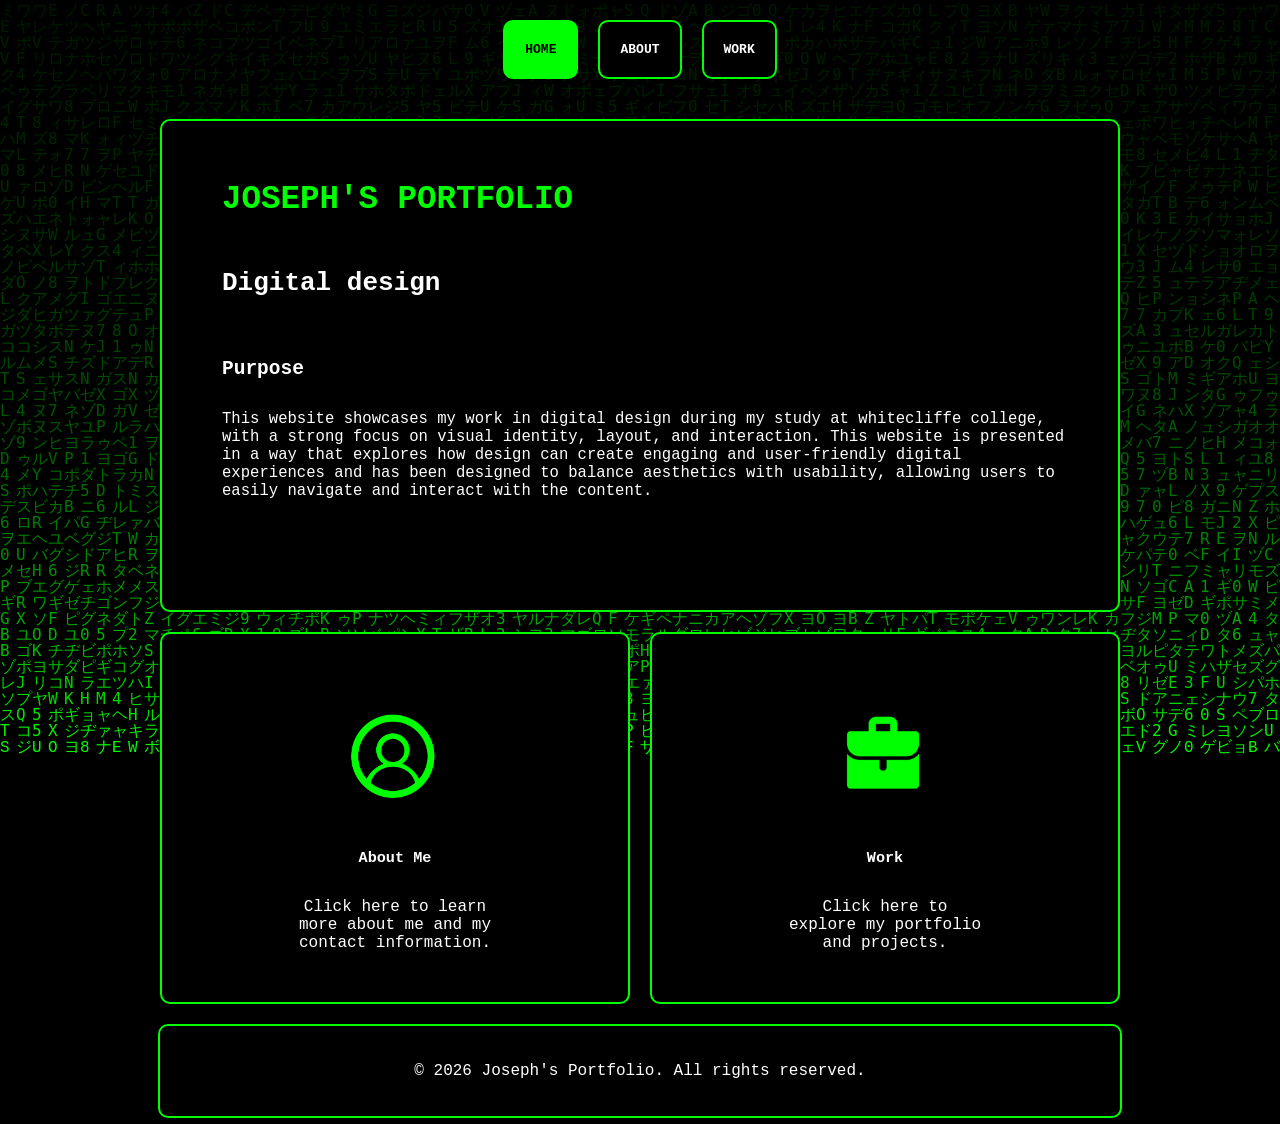
<file: index.html>
<html lang="en">
<head>
  <meta charset="UTF-8" />
  <meta http-equiv="X-UA-Compatible" content="IE=edge" />
  <meta name="viewport" content="width=device-width, initial-scale=1.0" />
  <link rel="stylesheet" href="style.css">
  <title>my matrix website</title>
</head>
<body>
  <canvas id="Matrix"></canvas>
    <script src="index.js"></script>

    <div class="header">
      <div class="button-panel">
        <div class="menu-item"><a href="index.html">HOME</a></div>
        <div class="menu-item"><a href="about.html">ABOUT</a></div>
        <div class="menu-item"><a href="work.html">WORK</a></div>
      </div>
    </div>

    <div class="content">
        <h1 class="name">JOSEPH'S PORTFOLIO</h1>
        <h2 class="title">Digital design</h2>
        <h3 class="tagline">Purpose</h3>
        <p class="bio">This website showcases my work in digital design during my study at whitecliffe college, with a strong focus on visual identity, layout, and interaction. This website is presented in a way that explores how design can create engaging and user-friendly digital experiences and has been designed to balance aesthetics with usability, allowing users to easily navigate and interact with the content.</p>
    </div>

  <div class="boxes-container">
  <a href="about.html" class="box box-left">
      <img src="profile-pic.png" alt="Profile Picture" class="box-image">
      <h3>About Me</h3>
      <p>Click here to learn more about me and my contact information.</p>
  </a>

  <a href="work.html" class="box box-right">
      <img src="suitcase-icon.png" alt="Work Portfolio" class="box-image">
      <h3>Work</h3>
      <p>Click here to explore my portfolio and projects.</p>
  </a>
</div>

  <script>
    const currentPage = window.location.href.split('/').pop() || 'index.html';
    const links = document.querySelectorAll('.menu-item a');
    links.forEach(link => {
      const linkPage = link.getAttribute('href');
      if (linkPage === currentPage) {
        link.classList.add('active');
      }
    });
  </script>


<div class ="footer">
  <p>&copy; 2026 Joseph's Portfolio. All rights reserved.</p>
</div>
</body>
</html>
</file>
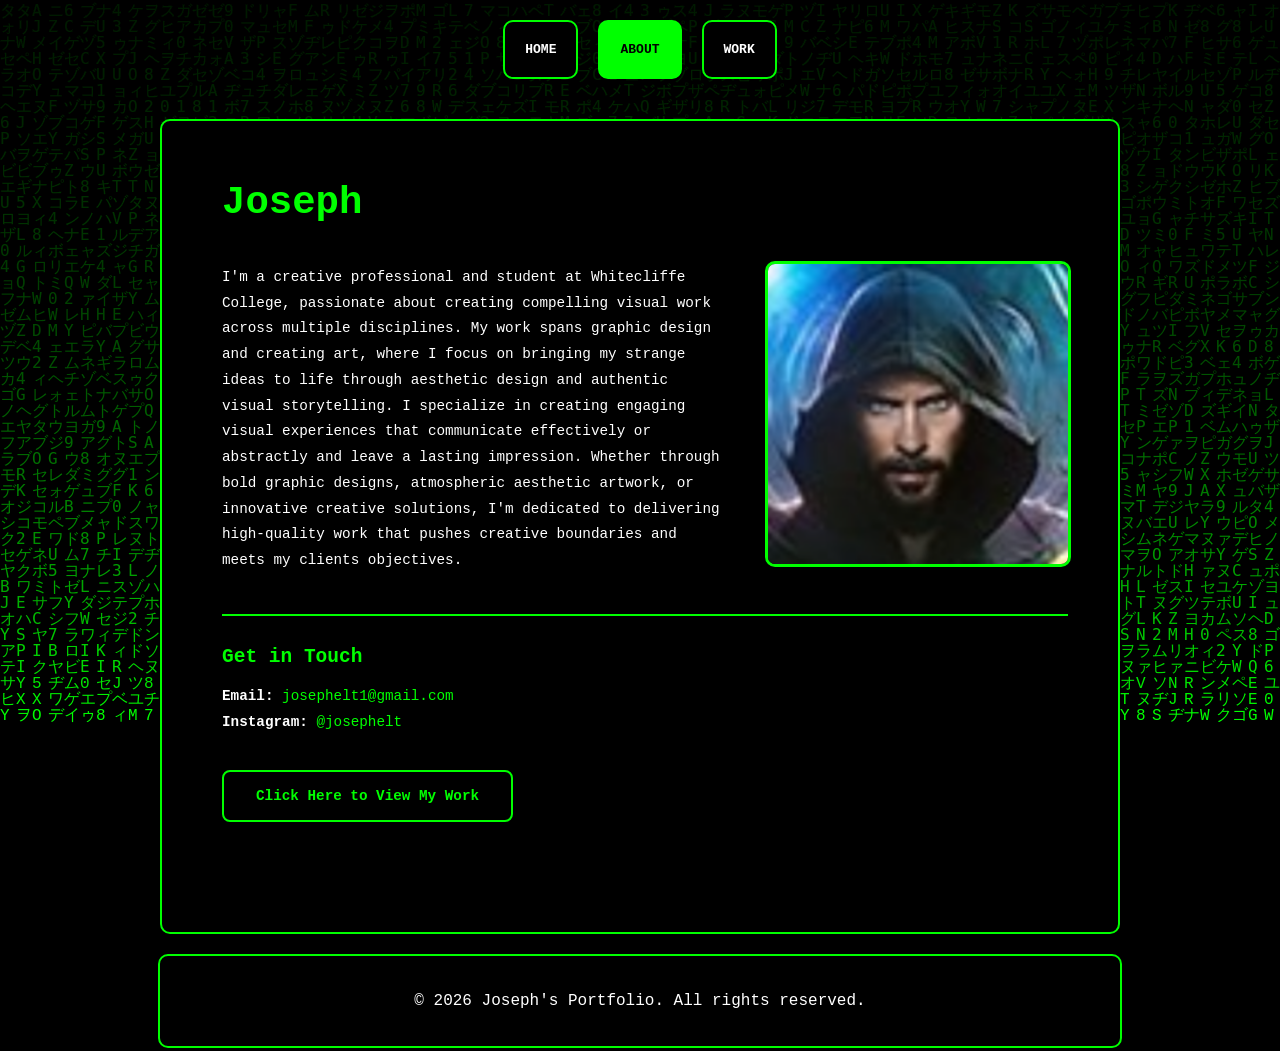
<file: about.html>
<html lang="en">
<head>
  <meta charset="UTF-8" />
  <meta http-equiv="X-UA-Compatible" content="IE=edge" />
  <meta name="viewport" content="width=device-width, initial-scale=1.0" />
  <link rel="stylesheet" href="style.css">
  <title>About - my matrix website</title>
</head>
<body>
  <canvas id="Matrix"></canvas>
  <script src="index.js"></script>

  <div class="header">
    <div class="button-panel">
      <div class="menu-item"><a href="index.html">HOME</a></div>
      <div class="menu-item"><a href="about.html">ABOUT</a></div>
      <div class="menu-item"><a href="work.html">WORK</a></div>
    </div>
  </div>

  <div class="content about-content">
    <div class="about-container">
      <div class="about-text">
        <h1>Joseph</h1>
        <p class="about-bio">
          I'm a creative professional and student at Whitecliffe College, passionate about creating compelling visual work across multiple disciplines. My work spans graphic design and creating art, where I focus on bringing my strange ideas to life through aesthetic design and authentic visual storytelling. I specialize in creating engaging visual experiences that communicate effectively or abstractly and leave a lasting impression. Whether through bold graphic designs, atmospheric aesthetic artwork, or innovative creative solutions, I'm dedicated to delivering high-quality work that pushes creative boundaries and meets my clients objectives.
        </p>
      </div>
      <div class="about-image">
        <img src="pfp.png" alt="Joseph's Profile">
      </div>
    </div>

    <div class="contact-info">
      <h3>Get in Touch</h3>
      <p><strong>Email:</strong> <a href="mailto:josephelt1@gmail.com">josephelt1@gmail.com</a></p>
      <p><strong>Instagram:</strong> <a href="https://instagram.com/josephelt" target="_blank">@josephelt</a></p>
      <a href="work.html" class="cta-button">Click Here to View My Work</a>
    </div>
  </div>

  <script>
    const currentPage = window.location.href.split('/').pop() || 'index.html';
    const links = document.querySelectorAll('.menu-item a');
    links.forEach(link => {
      const linkPage = link.getAttribute('href');
      if (linkPage === currentPage) {
        link.classList.add('active');
      }
    });
  </script>
<div class ="footer">
  <p>&copy; 2026 Joseph's Portfolio. All rights reserved.</p>
</div>
</body>
</html>
</file>
<file: style.css>
html,
body {
  margin: 0;
  padding: 0;
  height: 100%;
}

html {
  background: black;
  overflow-y: auto;
}

body {
  font-family: Arial, sans-serif;
}

canvas#Matrix {
  position: fixed;
  inset: 0;
  z-index: 0;
}

body > :not(canvas) {
  position: relative;
  z-index: 1;
}

.header {
  display: flex;
  justify-content: center;
  position: sticky;
  top: 0;
  z-index: 100;
  background-color: transparent;
  padding: 20px 0;
}

.button-panel {
  display: flex;
  justify-content: center;
  align-items: center;
  gap: 20px;
  padding: 0;
  background-color: transparent;
}

.menu-item a {
  background-color: rgb(0, 0, 0);
  border: 2px solid #0f0;
  padding: 20px;
  border-radius: 10px;
  font-family: monospace;
  text-decoration: none;
  color: white;
  font-weight: bold;
  transition: background-color 0.3s, color 0.3s;
}
.menu-item a:hover {
  transform: scale(1.05);
}
.menu-item a.active {
  background-color: #0f0;
  color: black;
}

.menu-item {
  display: flex;
  justify-content: center;
}

.hero {
  background-color: transparent;
  height: 100px;
  display: flex;
  justify-content: center;
  gap: 5px;
  align-items: center;
}

.hero-inner {
  display: flex;
  justify-content: center;
  flex-direction: column;
  align-items: center;
}

.content {
  background-color: rgb(0, 0, 0);
  width: min(95%, 960px);
  margin: 20px auto;
  
  display: flex;
  justify-content: flex-start;
  flex-direction: column;
  gap: 20px;
  align-items: flex-start;
  padding: 60px 50px 110px 60px;
  box-sizing: border-box;
  border: 2px solid #0f0;
  border-radius: 10px;
}

.boxes-container {
  display: flex;
  gap: 20px;
  width: min(95%, 960px);
  margin: 20px auto;
}

.box {
  flex: 1;
  background-color: rgb(0, 0, 0);
  border: 2px solid #0f0;
  border-radius: 10px;
  padding: 50px;
  box-sizing: border-box;
  color: white;
  display: flex;
  flex-direction: column;
  align-items: center;
  text-align: center;
   
}
.box {
  text-decoration: none;
}

.box-image {
  width: 150px;
  height: 150px;
  object-fit: cover;
  border-radius: 8px;
  margin-bottom: 15px;
  animation: glitch 2s infinite;
}
@keyframes glitch {
    0%, 100% { transform: translate(0); }
    25% { transform: translate(-4px, 4px); }
    50% { transform: translate(4px, -4px); }
    75% { transform: translate(-4px, -4px); }
}

.box h3 {
  margin-top: 0;
  color: #0f0;
  font-family: monospace;
  max-width: 200px;
  display: block;
  text-decoration: none;
  color: white; 
  cursor: pointer;
}

.box:hover {
  transform: scale(1.03);
  transition: transform 0.3s ease;
}

.box p {
  margin-bottom: 0;
  max-width: 200px;display: block;
  text-decoration: none;
  color: white; 
  cursor: pointer;
  font-family: monospace;
  font-size: large;

}

.box:hover {
  transform: scale(1.03);
}


.name {
  font-family: monospace;
  color: white;
  font-size: 4em;
  margin: 0;
}

.title {
  font-family: monospace;
  color: white;
  font-size: 2em;
  margin: 0 0 40px 0;
}

.tagline {
  font-family: monospace;
  color: white;
  font-size: 1.5em;
  margin: 0;
  gap : 10px;
}
.bio {
  font-family: monospace;
  color: white;
  font-size: 1.2em;
  margin: 10px 0  0 0 ;
  
}


.content p,
.content h2 {
  max-width: 1000px;

}

.footer {
  background-color: black;
  text-align: center;
  padding: 20px 0;
  color: rgb(255, 255, 255);
  font-size: large;
  border: #0f0 solid 2px;
  font-family: monospace;
  max-width: 960px;
  font-family: monospace;
  margin: 20px auto;
  border-radius: 10px;
}

/* Portfolio Gallery Styles */
.content h1 {
  color: #0f0;
  font-family: monospace;
  font-size: 2.5em;
  margin: 0 0 30px 0;
  width: 100%;
}

.filter-controls {
  display: flex;
  gap: 15px;
  margin-bottom: 30px;
  flex-wrap: wrap;
  width: 100%;
}

.filter-btn {
  padding: 12px 24px;
  border: 2px solid #0f0;
  background-color: transparent;
  color: #0f0;
  font-family: monospace;
  font-size: 1em;
  cursor: pointer;
  border-radius: 5px;
  transition: all 0.3s ease;
  font-weight: bold;
}

.filter-btn:hover {
  background-color: #0f0;
  color: black;
  transform: scale(1.05);
}

.filter-btn.active {
  background-color: #0f0;
  color: black;
}

.gallery {
  display: grid;
  grid-template-columns: repeat(auto-fit, minmax(250px, 1fr));
  gap: 20px;
  width: 100%;
}

.gallery-item {
  position: relative;
  overflow: hidden;
  border: 2px solid #0f0;
  border-radius: 8px;
  height: 250px;
  cursor: pointer;
  transition: all 0.3s ease;
}

.gallery-item:hover {
  transform: scale(1.05);
  box-shadow: 0 0 20px rgba(0, 255, 0, 0.5);
}

.gallery-item img {
  width: 100%;
  height: 100%;
  object-fit: cover;
  display: block;
}

.item-overlay {
  position: absolute;
  top: 0;
  left: 0;
  right: 0;
  bottom: 0;
  background-color: rgba(0, 0, 0, 0.7);
  color: #0f0;
  display: flex;
  align-items: center;
  justify-content: center;
  font-family: monospace;
  font-weight: bold;
  font-size: 1.1em;
  opacity: 0;
  transition: opacity 0.3s ease;
}

.gallery-item:hover .item-overlay {
  opacity: 1;
}

.gallery-item.hidden {
  display: none;
}

/* Expanded Modal Styles */
.expanded-modal {
  position: fixed;
  top: 0;
  left: 0;
  width: 100%;
  height: 100%;
  background-color: rgba(0, 0, 0, 0.9);
  display: flex;
  align-items: center;
  justify-content: center;
  z-index: 500;
}

.expanded-modal.hidden {
  display: none;
}

.expanded-content {
  position: relative;
  max-width: 90%;
  max-height: 90%;
}

.expanded-content img {
  max-width: 100%;
  max-height: 85vh;
  object-fit: contain;
  border: 3px solid #0f0;
  border-radius: 10px;
}

.close-btn {
  position: absolute;
  top: -40px;
  right: 0;
  color: #0f0;
  font-size: 2.5em;
  font-weight: bold;
  cursor: pointer;
  transition: transform 0.3s ease;
  font-family: monospace;
}

.close-btn:hover {
  transform: scale(1.2);
}

/* Responsive design */
@media (max-width: 768px) {
  .content {
    padding: 40px 30px;
  }
  
  .gallery {
    grid-template-columns: repeat(auto-fit, minmax(150px, 1fr));
    gap: 15px;
  }
  
  .gallery-item {
    height: 150px;
  }
  
  .filter-controls {
    gap: 10px;
  }
  
  .filter-btn {
    padding: 10px 16px;
    font-size: 0.9em;
  }
}

/* About Page Styles */
.about-content {
  display: flex;
  flex-direction: column;
  gap: 40px;
}

.about-content h1 {
  margin: 0 0 20px 0;
  color: #0f0;
  font-family: monospace;
  font-size: 3em;
}

.about-container {
  display: flex;
  gap: 40px;
  align-items: flex-start;
}

.about-text {
  flex: 1;
  display: flex;
  flex-direction: column;
  gap: 20px;
}

.about-bio {
  color: white;
  font-family: monospace;
  font-size: 1.1em;
  line-height: 1.8;
  margin: 0;
  max-width: 600px;
}

.about-image {
  flex: 0 0 300px;
  display: flex;
  flex-direction: column;
  justify-content: flex-start;
  align-items: center;
  gap: 20px;
  margin-top: 80px;
}

.about-image img {
  width: 100%;
  max-width: 300px;
  height: auto;
  border: 3px solid #0f0;
  border-radius: 10px;
  object-fit: cover;
}

.contact-info {
  border-top: 2px solid #0f0;
  padding-top: 30px;
  margin-top: 0;
  width: 100%;
}

.contact-info .cta-button {
  margin-top: 30px;
}

.contact-info h3 {
  color: #0f0;
  font-family: monospace;
  font-size: 1.5em;
  margin: 0 0 20px 0;
}

.contact-info p {
  color: white;
  font-family: monospace;
  font-size: 1.1em;
  margin: 10px 0;
}

.contact-info a {
  color: #0f0;
  text-decoration: none;
  transition: all 0.3s ease;
}

.contact-info a:hover {
  text-decoration: underline;
  transform: scale(1.05);
}

/* CTA Button */
.cta-button {
  display: inline-block;
  margin-top: 20px;
  padding: 16px 32px;
  border: 2px solid #0f0;
  background-color: transparent;
  color: #0f0;
  font-family: monospace;
  font-size: 1.1em;
  font-weight: bold;
  text-decoration: none;
  border-radius: 8px;
  cursor: pointer;
  transition: all 0.3s ease;
  width: fit-content;
}

.cta-button:hover {
  background-color: #0f0;
  color: black;
  transform: scale(1.05);
  box-shadow: 0 0 15px rgba(0, 255, 0, 0.6);
}

/* Responsive About Page */
@media (max-width: 1024px) {
  .about-container {
    flex-direction: column;
    align-items: center;
  }
  
  .about-image {
    flex: 0 0 250px;
    max-width: 100%;
  }
  
  .about-image img {
    max-width: 250px;
  }
  
  .about-text {
    max-width: 100%;
  }
}

@media (max-width: 768px) {
  .about-content h1 {
    font-size: 2em;
  }
  
  .about-bio {
    font-size: 1em;
  }
  
  .about-image {
    flex: 0 0 200px;
  }
  
  .about-image img {
    max-width: 200px;
  }
}
</file>
